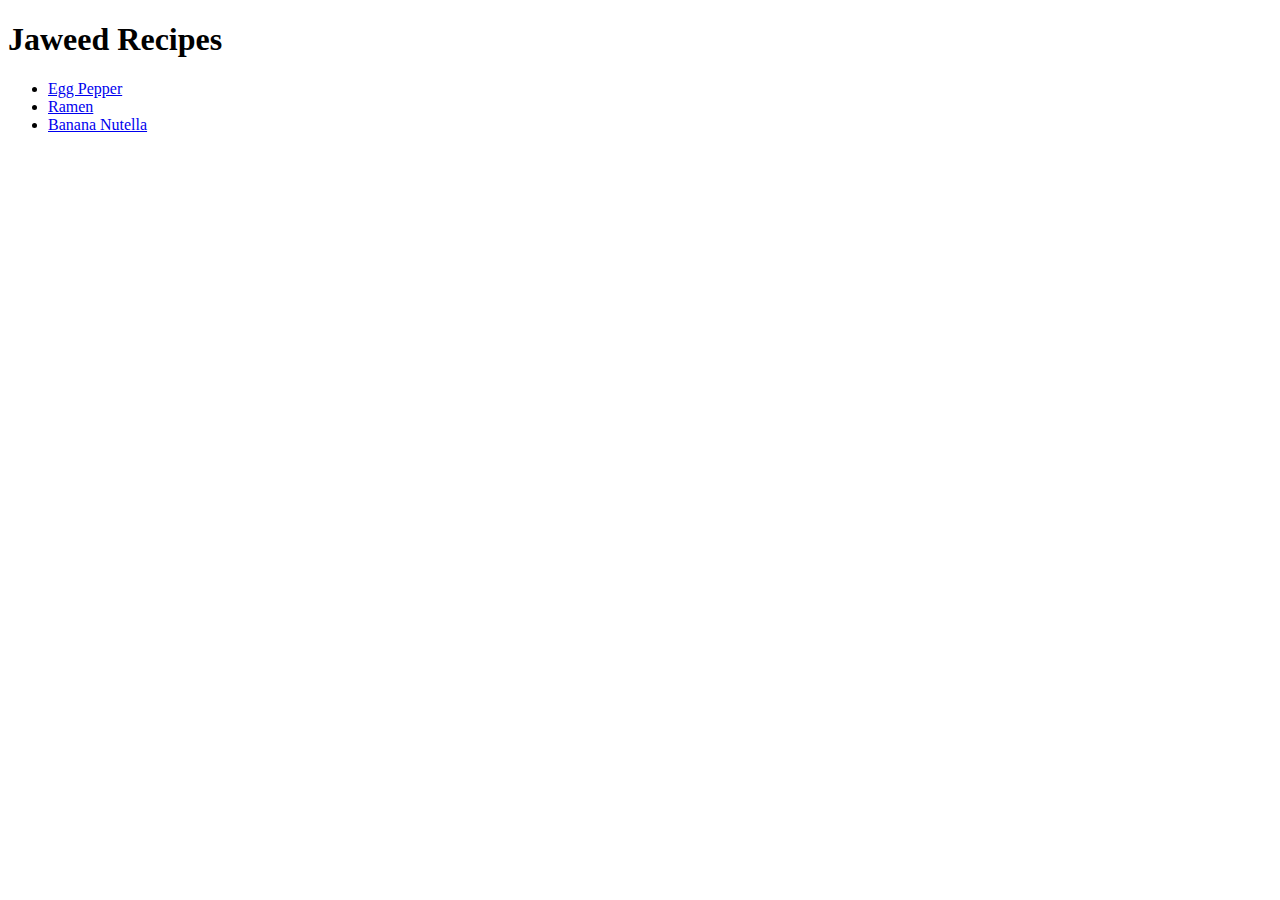
<file: index.html>
<!DOCTYPE html>
<html lang="en">
<head>
  <meta charset="UTF-8">
  <meta name="viewport" content="width=device-width, initial-scale=1.0">
  <title>Document</title>
</head>
<body>
  <h1>Jaweed Recipes</h1>
  <ul>
    <li><a href="recipes/egg-pepper.html">Egg Pepper</a></li>
    <li><a href="recipes/ranch-ramen.html">Ramen</a></li>
    <li><a href="recipes/banana-with-nutella.html">Banana Nutella</a></li>
  </ul>
  
</body>
</html>
</file>
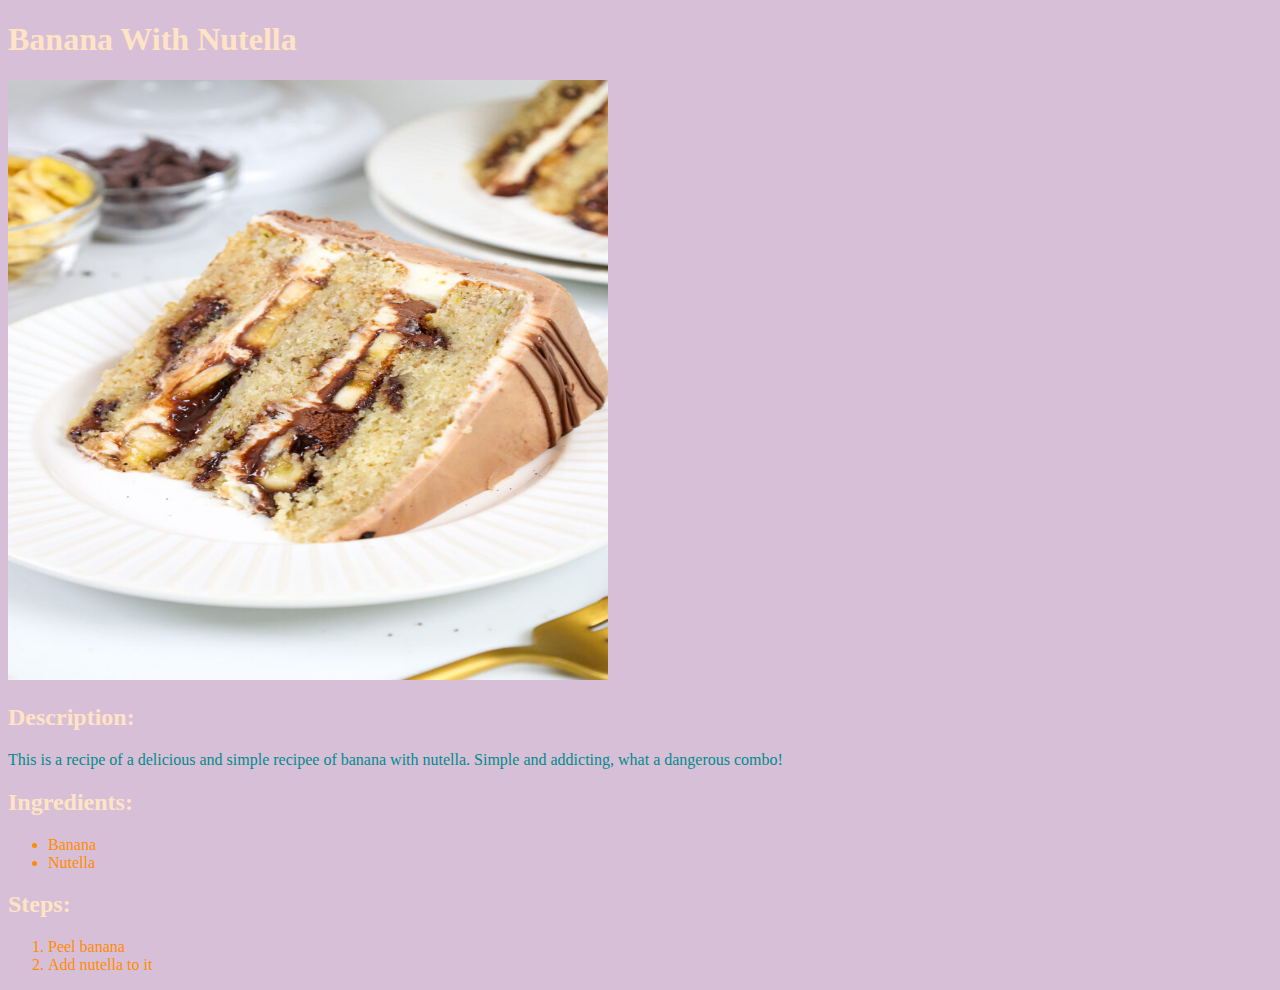
<file: recipes/banana-with-nutella.html>
<!DOCTYPE html>
<html lang="en">
<head>
  <link rel="stylesheet" href="../css/styles.css">
  <meta charset="UTF-8">
  <meta name="viewport" content="width=device-width, initial-scale=1.0">
  <title>Document</title>
</head>
<body>
  <h1>Banana With Nutella</h1>
  <img src="../images/banana-nut.jpg" alt="banana-nutella" height="600" width="600">
  <h2>Description:</h2>
  <p>This is a recipe of a delicious and simple recipee of banana with nutella. Simple and addicting, what a dangerous combo!</p>

  <h2>Ingredients:</h2>
  <ul>
    <li>Banana</li>
    <li>Nutella</li>
  </ul>
  <h2>Steps:</h2>
  <ol>
    <li>Peel banana</li>
    <li>Add nutella to it</li>
  </ol>

</body>
</html>
</file>
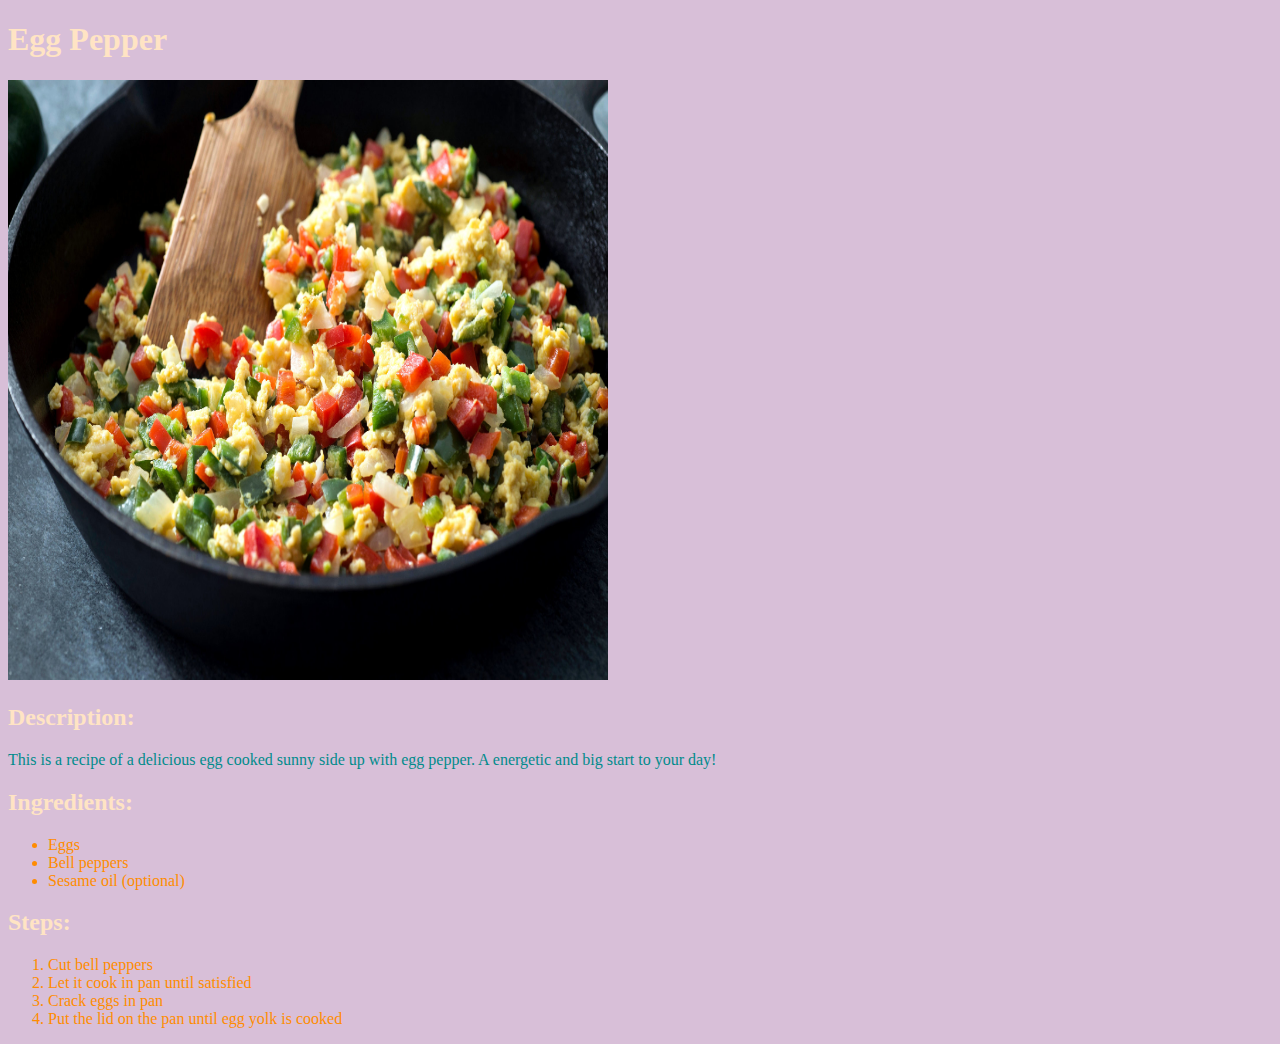
<file: recipes/egg-pepper.html>
<!DOCTYPE html>
<html lang="en">
<head>
  <link rel="stylesheet" href="../css/styles.css">
  <meta charset="UTF-8">
  <meta name="viewport" content="width=device-width, initial-scale=1.0">
  <title>Document</title>
</head>
<body>
  <h1 class="title-css">Egg Pepper</h1>
  <img src="../images/eggwithpepper.jpg" alt="Egg with pepper yum" height="600" width="600">
  <h2 class="title-css">Description:</h2>
  <p>This is a recipe of a delicious egg cooked sunny side up with egg pepper. A energetic and big start to your day!</p>

  <h2 class="title-css">Ingredients:</h2>
  <ul class="ingredients-css">
    <li>Eggs</li>
    <li>Bell peppers</li>
    <li>Sesame oil (optional)</li>
  </ul>
  <h2 title="title-css">Steps:</h2>
  <ol class="steps-css">
    <li>Cut bell peppers</li>
    <li>Let it cook in pan until satisfied</li>
    <li>Crack eggs in pan</li>
    <li>Put the lid on the pan until egg yolk is cooked</li>
  </ol>
</body>
</html>
</file>
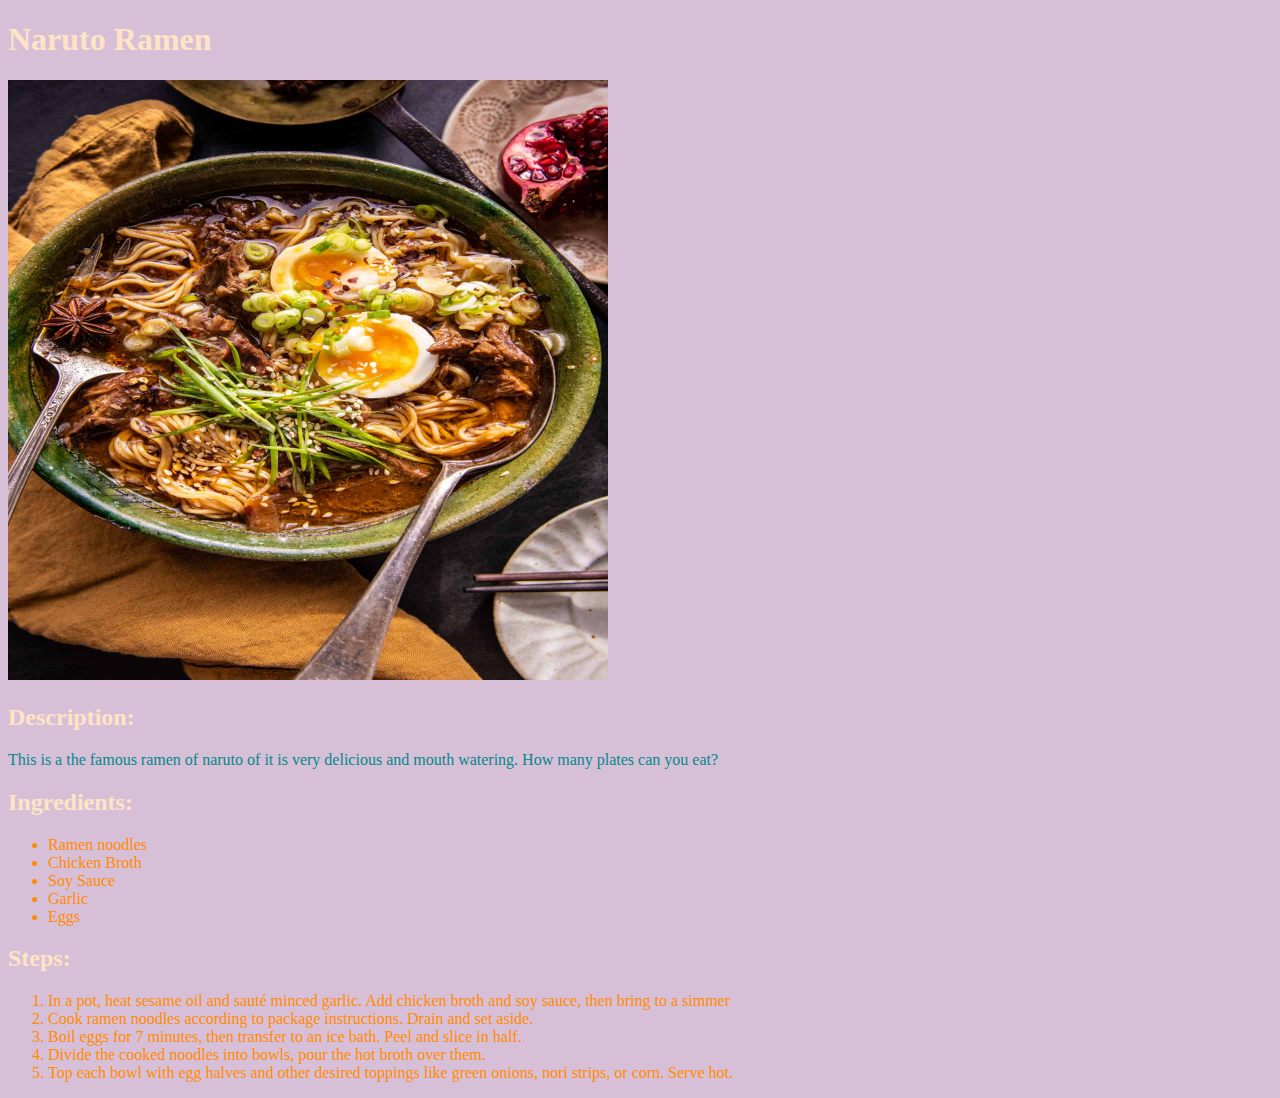
<file: recipes/ranch-ramen.html>
<!DOCTYPE html>
<html lang="en">
<head>
  <link rel="stylesheet" href="../css/styles.css">
  <meta charset="UTF-8">
  <meta name="viewport" content="width=device-width, initial-scale=1.0">
  <title>Document</title>
</head>
<body>
  <h1>Naruto Ramen</h1>
  <a href=""></a>
  <img src="../images/naruto-ramen.jpg" alt="Naruto ramen" height="600" width="600">
  <h2>Description:</h2>
  <p>This is a the famous ramen of naruto of it is very delicious and mouth watering. How many plates can you eat?</p>
  <h2>Ingredients:</h2>
  <ul>
    <li>Ramen noodles</li>
    <li>Chicken Broth</li>
    <li>Soy Sauce</li>
    <li>Garlic</li>
    <li>Eggs</li>
  </ul>
  <h2>Steps:</h2>
  <ol>
    <li>In a pot, heat sesame oil and sauté minced garlic. Add chicken broth and soy sauce, then bring to a simmer</li>
    <li>Cook ramen noodles according to package instructions. Drain and set aside.</li>
    <li>Boil eggs for 7 minutes, then transfer to an ice bath. Peel and slice in half.</li>
    <li>Divide the cooked noodles into bowls, pour the hot broth over them.</li>
    <li>Top each bowl with egg halves and other desired toppings like green onions, nori strips, or corn. Serve hot.</li>
  </ol>
</body>
</html>
</file>
<file: css/styles.css>
h1,h2 {
  color: bisque;

}
ol,ul {
  color: darkorange;
}
body {
  background-color: thistle;
}
p {
  color: darkcyan;
}
</file>
